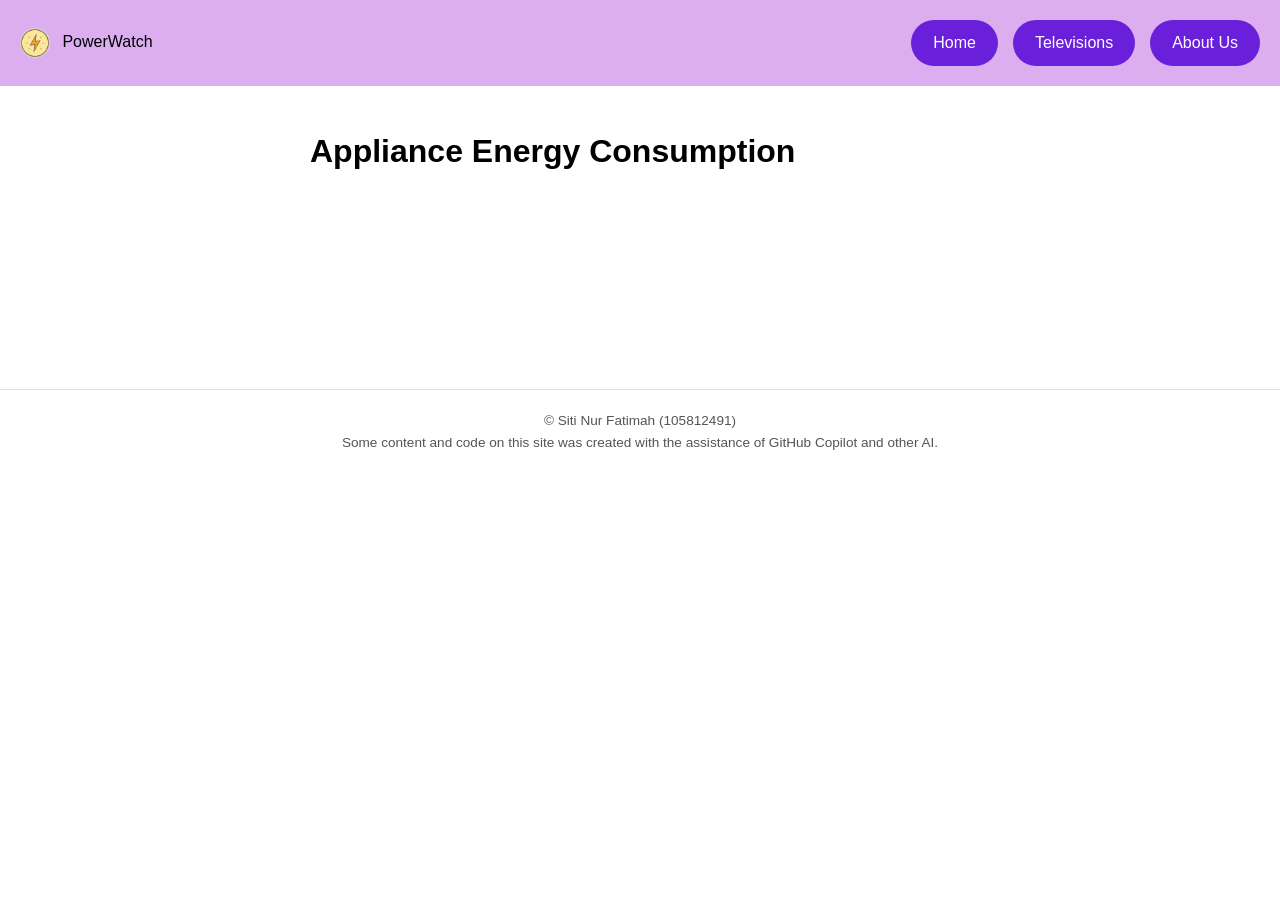
<file: index.html>
<!DOCTYPE html>
<html lang="en">
<head>
  <meta charset="UTF-8">
  <meta name="viewport" content="width=device-width, initial-scale=1.0">
  <title>Home | PowerWatch</title>
  <link rel="stylesheet" href="style.css">
</head>
<body>

  <header>
    <nav>
      <a href="index.html">
        <img src="icon.png" alt="PowerWatch logo" class="logo">
        PowerWatch
      </a>
      <ul>
        <li><a href="index.html" class="nav-link" data-page="index">Home</a></li>
        <li><a href="televisions.html" class="nav-link" data-page="televisions">Televisions</a></li>
        <li><a href="about.html" class="nav-link" data-page="about">About Us</a></li>
      </ul>
    </nav>
  </header>

  <main>
      <h1>Appliance Energy Consumption</h1>
      <div id="content"></div>
      <!-- Give the SVG a size so shapes can be seen -->
      <svg width="300" height="150"></svg>
      <!-- Load D3 first, then your D3 code file -->
    </p>

    <div class="responsive-svg-container"></div>


    
  </main>

  <footer>
    <p>&copy; <span id="year"></span> Siti Nur Fatimah (105812491)</p>
    <p>Some content and code on this site was created with the assistance of GitHub Copilot and other AI.</p>
  </footer>

  <!-- D3 library -->
<script src="https://d3js.org/d3.v7.min.js"></script>
<script src="t04-4-load.js"></script> <!-- loads CSV, then calls createBarChart -->
<script src="t04-5-bars.js"></script> <!-- defines createBarChart -->
</body>
</html>
</file>
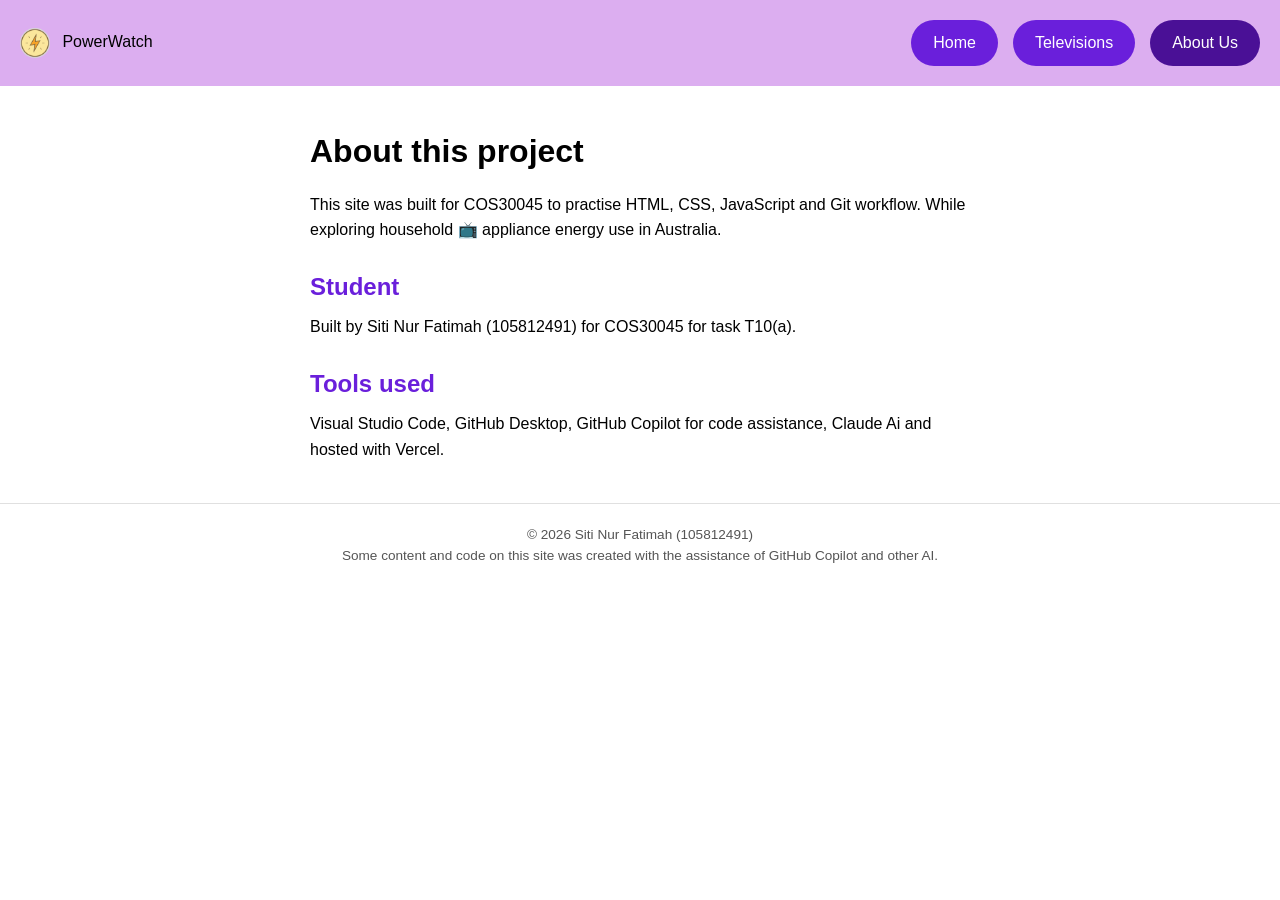
<file: about.html>
<!DOCTYPE html>
<html lang="en">
<head>
  <meta charset="UTF-8">
  <meta name="viewport" content="width=device-width, initial-scale=1.0">
  <title>About Us | PowerWatch</title>
  <link rel="stylesheet" href="style.css">
</head>
<body>

  <header>
    <nav>
      <a href="index.html">
        <img src="icon.png" alt="PowerWatch logo" class="logo">
        PowerWatch
      </a>
      <ul>
        <li><a href="index.html" class="nav-link" data-page="index">Home</a></li>
        <li><a href="televisions.html" class="nav-link" data-page="televisions">Televisions</a></li>
        <li><a href="about.html" class="nav-link" data-page="about">About Us</a></li>
      </ul>
    </nav>
  </header>

  <main>
    <h1>About this project</h1>
    <p>
      This site was built for COS30045 to practise HTML, CSS, JavaScript
      and Git workflow. While exploring household 📺 appliance energy use
      in Australia.
    </p>

    <h2>Student</h2>
    <p>
      Built by Siti Nur Fatimah (105812491) for COS30045 for task T10(a).
    </p>

    <h2>Tools used</h2>
    <p>
      Visual Studio Code, GitHub Desktop, GitHub Copilot for code
      assistance, Claude Ai and hosted with Vercel.
    </p>
  </main>

  <footer>
    <p>&copy; <span id="year"></span> Siti Nur Fatimah (105812491)</p>
    <p>Some content and code on this site was created with the assistance of GitHub Copilot and other AI.</p>
  </footer>

  <script src="script.js"></script>
</body>
</html>
</file>
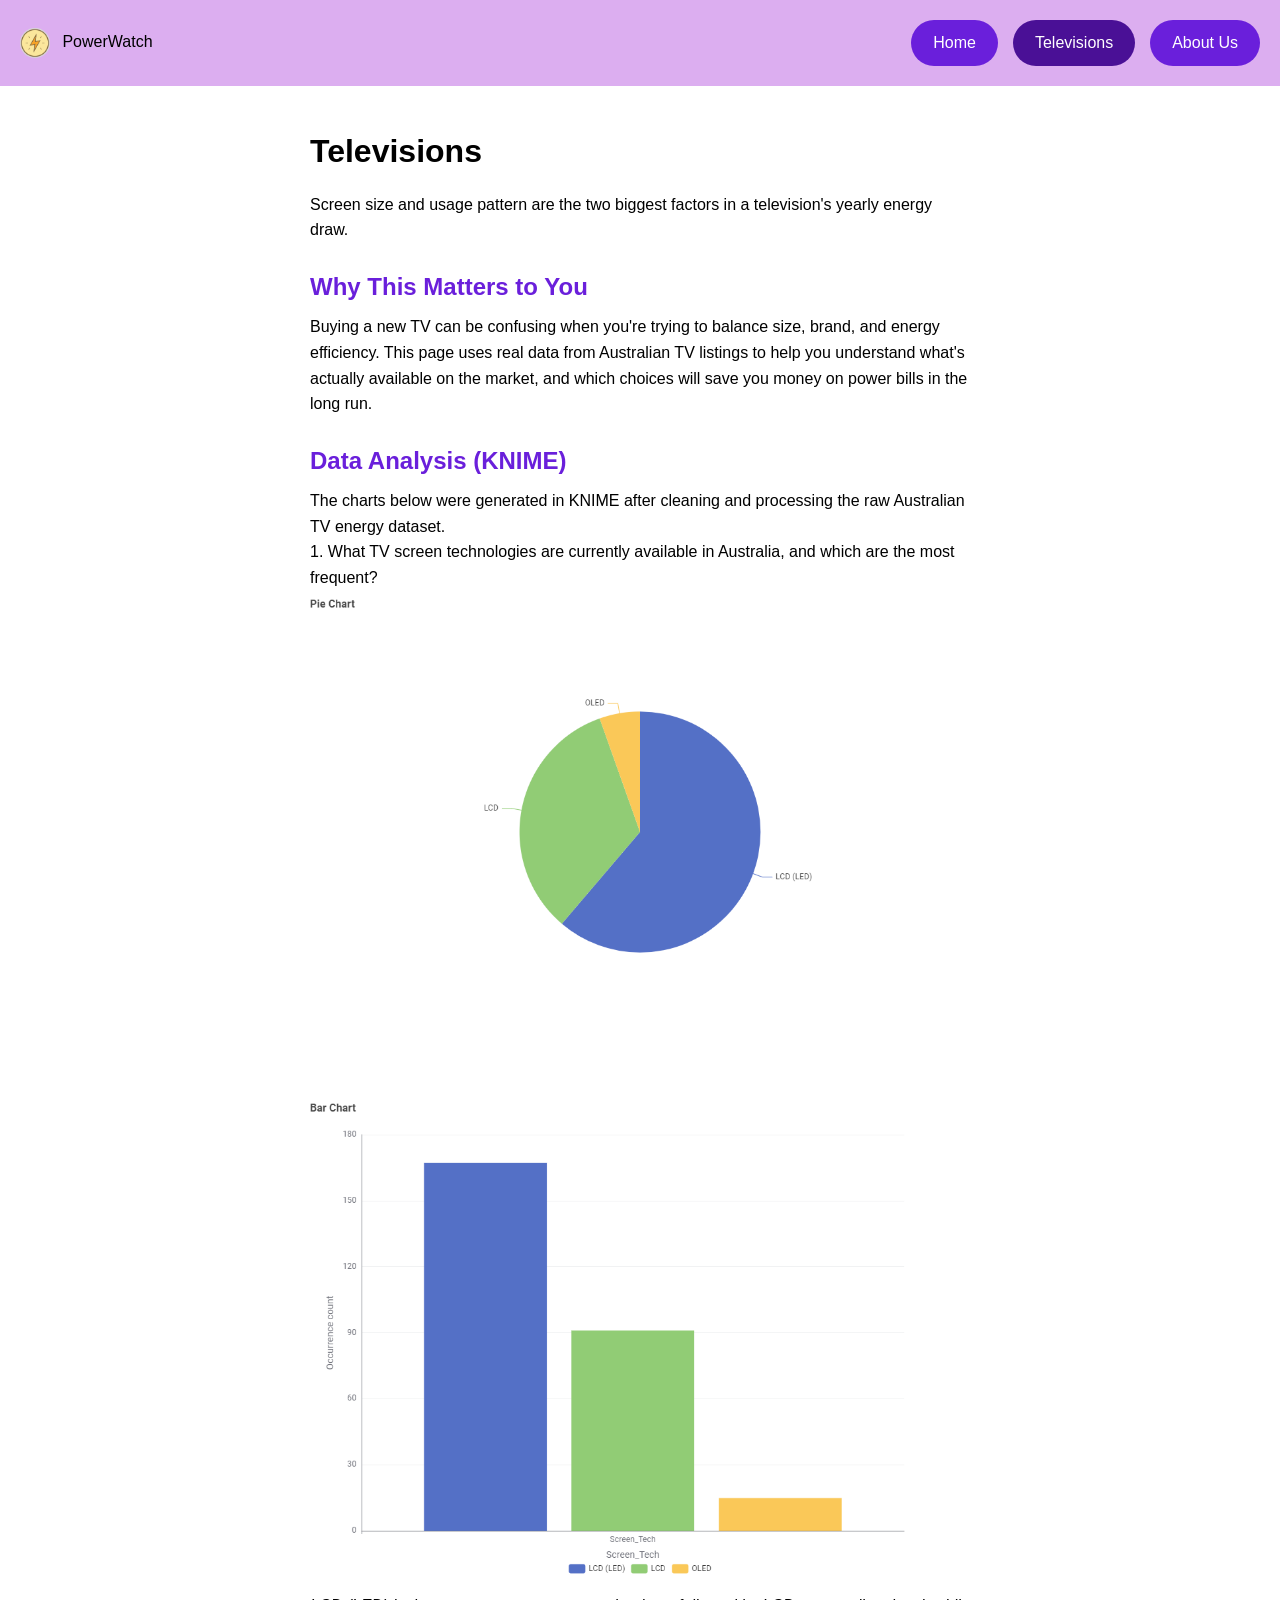
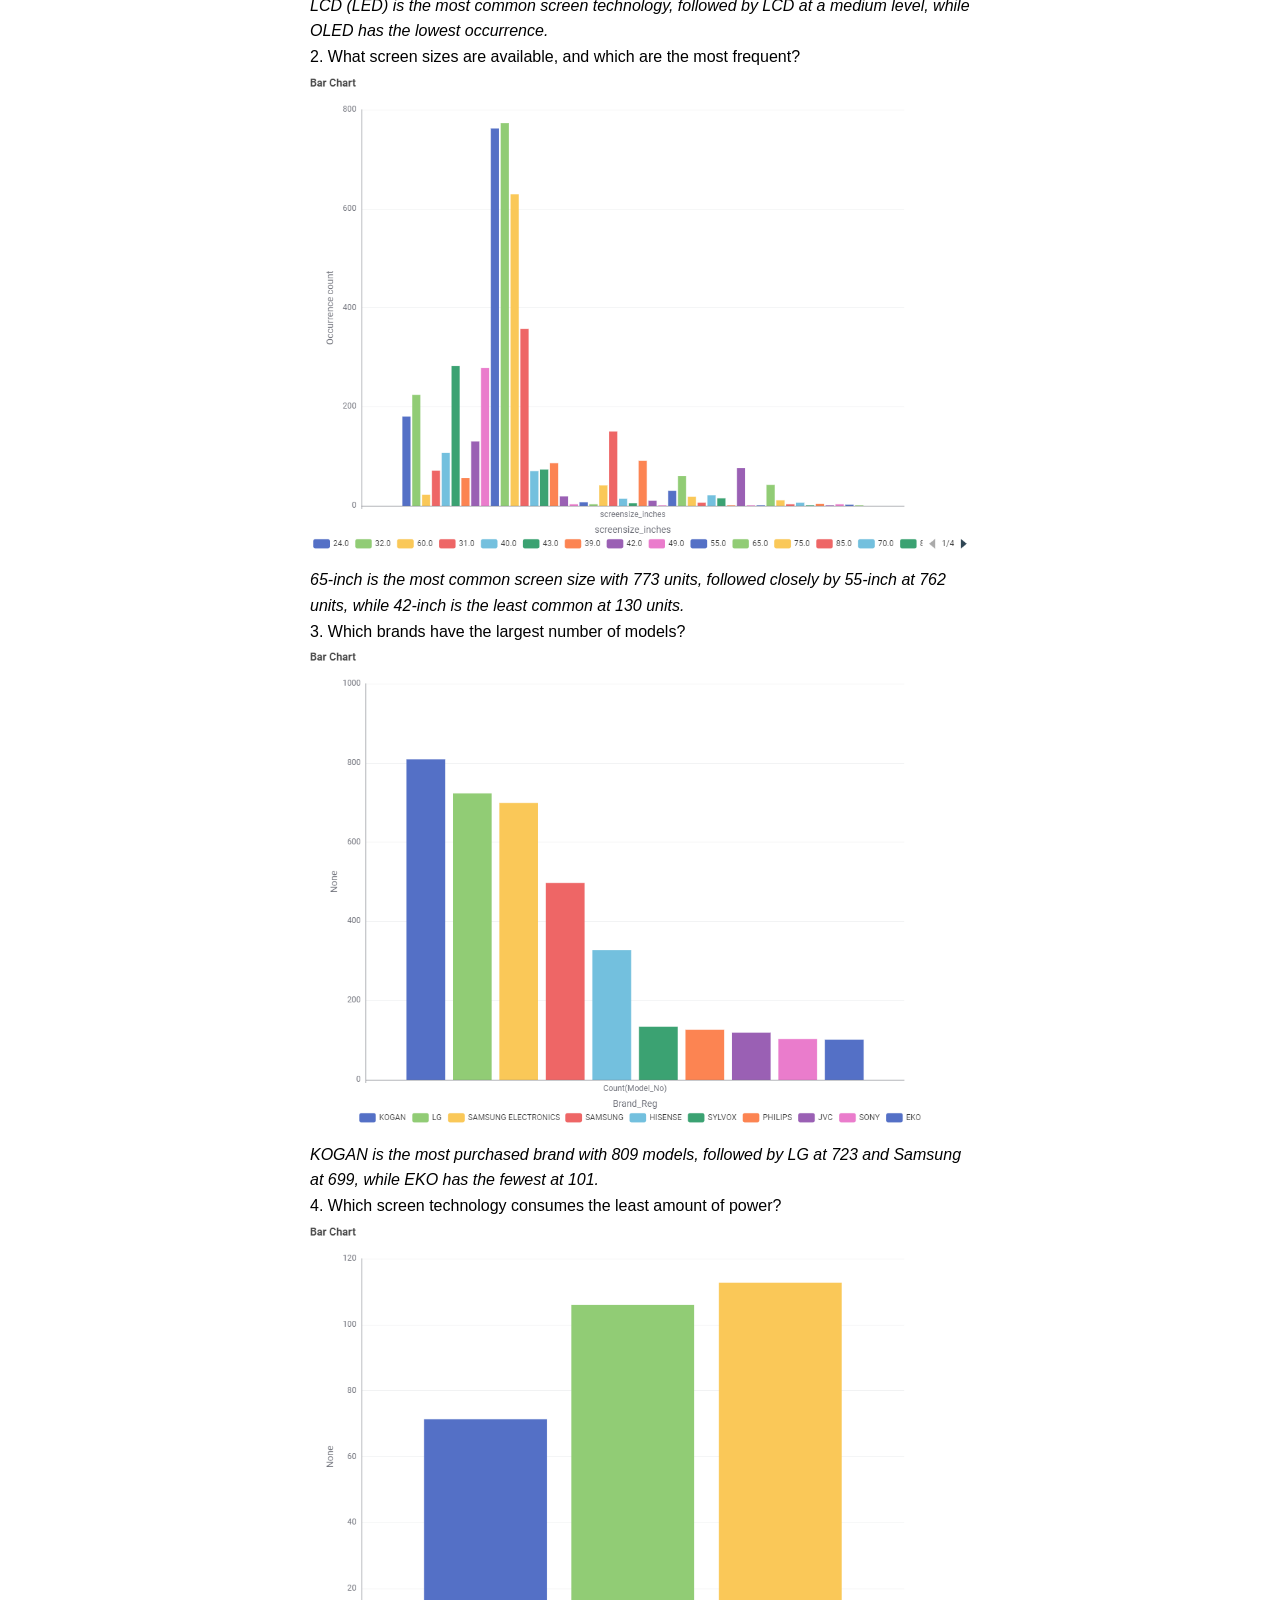
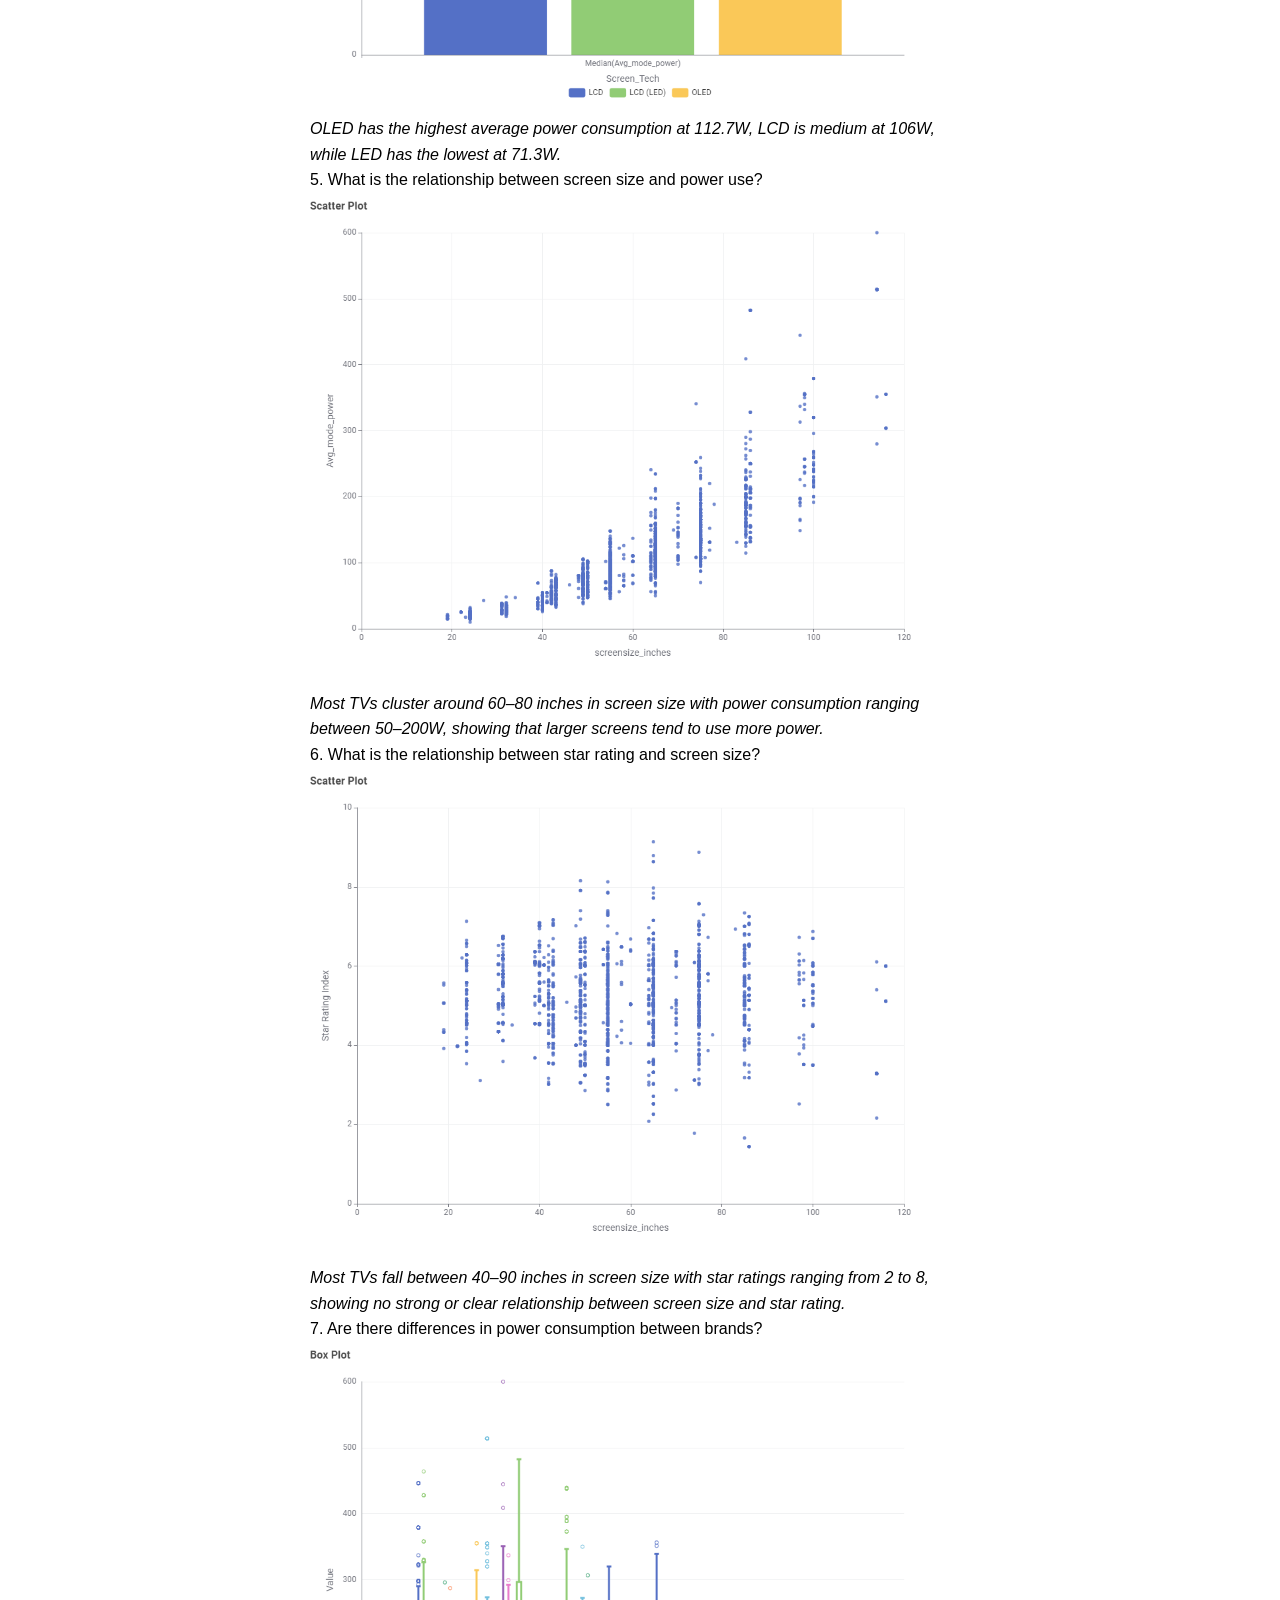
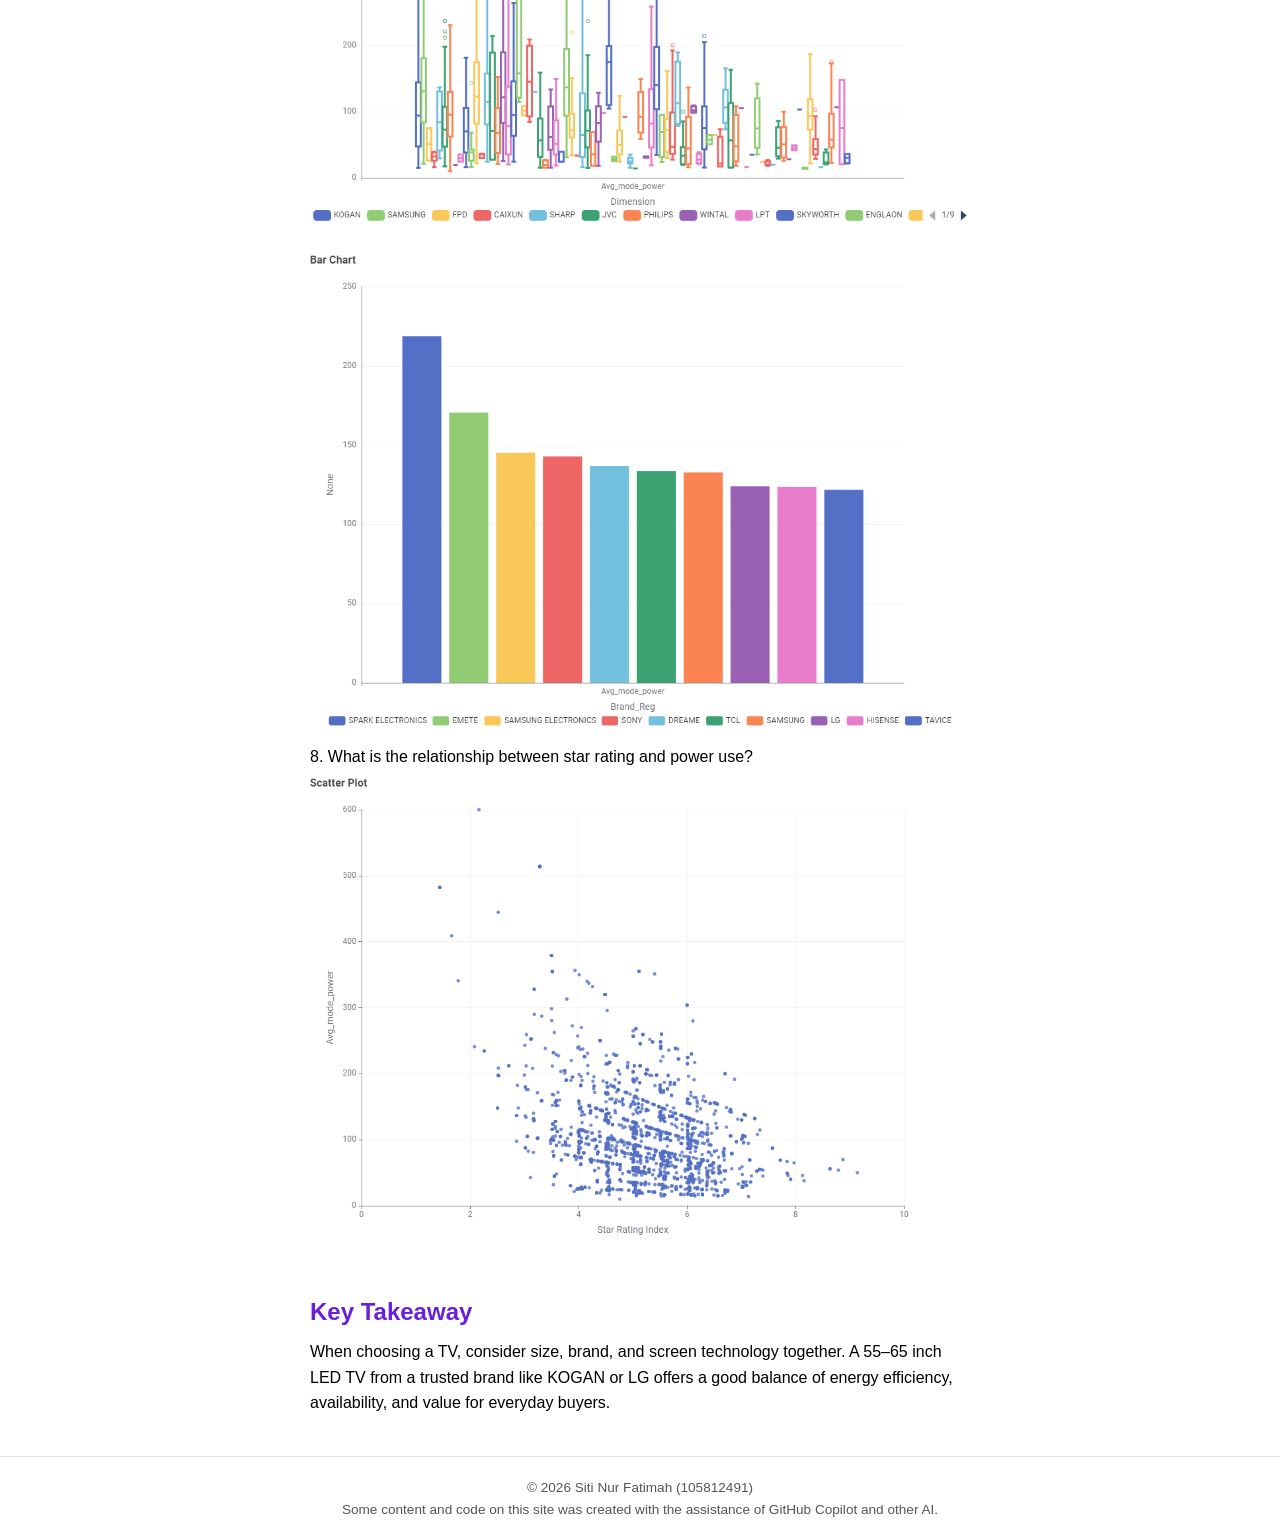
<file: televisions.html>
<!DOCTYPE html>
<html lang="en">
<head>
  <meta charset="UTF-8">
  <meta name="viewport" content="width=device-width, initial-scale=1.0">
  <title>Televisions | PowerWatch</title>
  <link rel="stylesheet" href="style.css">
</head>
<body>

  <header>
    <nav>
      <a href="index.html">
        <img src="icon.png" alt="PowerWatch logo" class="logo">
        PowerWatch
      </a>
      <ul>
        <li><a href="index.html" class="nav-link" data-page="index">Home</a></li>
        <li><a href="televisions.html" class="nav-link" data-page="televisions">Televisions</a></li>
        <li><a href="about.html" class="nav-link" data-page="about">About Us</a></li>
      </ul>
    </nav>
  </header>

  <main>
    <h1>Televisions</h1>
    <p>
      Screen size and usage pattern are the two biggest factors in a
      television's yearly energy draw.
    </p>

    <h2>Why This Matters to You</h2>
    <p>
      Buying a new TV can be confusing when you're trying to balance size, brand,
      and energy efficiency. This page uses real data from Australian TV listings
      to help you understand what's actually available on the market, and which
      choices will save you money on power bills in the long run.
    </p>

    <h2>Data Analysis (KNIME)</h2>
    <p>
      The charts below were generated in KNIME after cleaning and processing
      the raw Australian TV energy dataset.
    </p>

    <p>1. What TV screen technologies are currently available in Australia, and which are the most frequent?</p>
    <img src="q1.png" alt="type of TV screen technologies are currently available in Australia and freq" style="max-width: 100%; margin-bottom: 15px; border-radius: 8px;">
    <img src="q1.2.png" alt="same as q1" style="max-width: 100%; margin-bottom: 8px; border-radius: 8px;">
    <p><em>LCD (LED) is the most common screen technology, followed by LCD at a medium level, while OLED has the lowest occurrence.</em></p>

    <p>2. What screen sizes are available, and which are the most frequent?</p>
    <img src="q2.png" alt="screen sizes are available and most frequent" style="max-width: 100%; margin-bottom: 8px; border-radius: 8px;">
    <p><em>65-inch is the most common screen size with 773 units, followed closely by 55-inch at 762 units, while 42-inch is the least common at 130 units.</em></p>

    <p>3. Which brands have the largest number of models?</p>
    <img src="q3.png" alt="brands have the largest number of models" style="max-width: 100%; margin-bottom: 8px; border-radius: 8px;">
    <p><em>KOGAN is the most purchased brand with 809 models, followed by LG at 723 and Samsung at 699, while EKO has the fewest at 101.</em></p>

    <p>4. Which screen technology consumes the least amount of power?</p>
    <img src="q4.png" alt="type of screen technology consumes the least amount of powers" style="max-width: 100%; margin-bottom: 8px; border-radius: 8px;">
    <p><em>OLED has the highest average power consumption at 112.7W, LCD is medium at 106W, while LED has the lowest at 71.3W.</em></p>

    <p>5. What is the relationship between screen size and power use?</p>
    <img src="q5.png" alt="the relationship between screen size and power use" style="max-width: 100%; margin-bottom: 8px; border-radius: 8px;">
    <p><em>Most TVs cluster around 60–80 inches in screen size with power consumption ranging between 50–200W, showing that larger screens tend to use more power.</em></p>

    <p>6. What is the relationship between star rating and screen size?</p>
    <img src="q6.png" alt="the relationship between star rating and screen size" style="max-width: 100%; margin-bottom: 8px; border-radius: 8px;">
    <p><em>Most TVs fall between 40–90 inches in screen size with star ratings ranging from 2 to 8, showing no strong or clear relationship between screen size and star rating.</em></p>

    <p>7. Are there differences in power consumption between brands? <span style="font-weight:normal;"></span></p>
    <img src="q7.png" alt="differences in power consumption between brands" style="max-width: 100%; margin-bottom: 15px; border-radius: 8px;">
    <img src="q7.2.png" alt="same as q7" style="max-width: 100%; margin-bottom: 8px; border-radius: 8px;">

    <p>8. What is the relationship between star rating and power use?</p>
    <img src="q8.png" alt="Q8: Star Rating vs Power Use" style="max-width: 100%; margin-bottom: 8px; border-radius: 8px;">

    <h2>Key Takeaway</h2>
    <p>
      When choosing a TV, consider size, brand, and screen technology together.
      A 55–65 inch LED TV from a trusted brand like KOGAN or LG offers a good
      balance of energy efficiency, availability, and value for everyday buyers.
    </p>

  </main>

  <footer>
    <p>&copy; <span id="year"></span> Siti Nur Fatimah (105812491)</p>
    <p>Some content and code on this site was created with the assistance of GitHub Copilot and other AI.</p>
  </footer>

  <script src="script.js"></script>
</body>
</html>
</file>
<file: style.css>
/* ---- Basic reset so browsers don't add weird default spacing ---- */
* {
  margin: 0;
  padding: 0;
  box-sizing: border-box;
}

/* ---- Overall page look ---- */
body {
  font-family: Arial, sans-serif;
  background-color: #ffffff;   /* white background like your image */
  color: #000000;              /* black text for readability */
  line-height: 1.6;
}

/* ---- Navigation bar ---- */
nav {
  display: flex;
  justify-content: space-between;
  align-items: center;
  padding: 20px;
  background-color: #dcaef0;   /* light purple/lavender background */
}

nav a {
  color: #000000;              /* logo/site name text stays dark on light bg */
  text-decoration: none;
}

/* the logo image inside the nav */
.logo {
  width: 30px;
  height: 30px;
  vertical-align: middle;
  margin-right: 8px;
  border-radius: 50%;          /* makes it a circle like your reference image */
  background-color: #d9d9d9;   /* placeholder grey circle if image is transparent */
}

/* the Home / Televisions / About Us links, styled as pill buttons */
nav ul {
  display: flex;
  list-style: none;
  gap: 15px;
}

.nav-link {
  background-color: #6a1fdb;   /* solid purple pill background */
  color: #ffffff;              /* white text inside the button */
  padding: 10px 22px;
  border-radius: 25px;         /* rounded pill shape */
  display: inline-block;
  transition: background-color 0.2s ease;
}

/* mouseover feedback: pill gets darker when you hover over it */
.nav-link:hover {
  background-color: #5416b3;
}

/* JS adds this class to whichever page you're currently on */
.nav-link.active {
  background-color: #4a1096;   /* even darker purple to show current page */
}

/* ---- Main content area ---- */
main {
  max-width: 700px;
  margin: 40px auto;
  padding: 0 20px;
  color: #000000;              /* black text on white background */
}

h1 {
  margin-bottom: 15px;
  color: #000000;
}

h2 {
  margin-top: 25px;
  margin-bottom: 8px;
  color: #6a1fdb;              /* purple accent for subheadings */
}

section p {
  margin-bottom: 10px;
}

/* ---- Table on the televisions page ---- */
table {
  width: 100%;
  border-collapse: collapse;
  margin-top: 20px;
}

th, td {
  text-align: left;
  padding: 10px;
  border-bottom: 1px solid #e0e0e0;
  color: #000000;
}

th {
  color: #6a1fdb;              /* purple accent for table headers */
}

/* ---- Footer ---- */
footer {
  text-align: center;
  padding: 20px;
  color: #555555;
  font-size: 0.85rem;
  border-top: 1px solid #e0e0e0;
  margin-top: 30px;
}

.responsive-svg-container {
margin: 0 auto; /* center */
width: 100%; /* fill parent width */
max-width: 1200px; /* cap max width */
}
</file>
